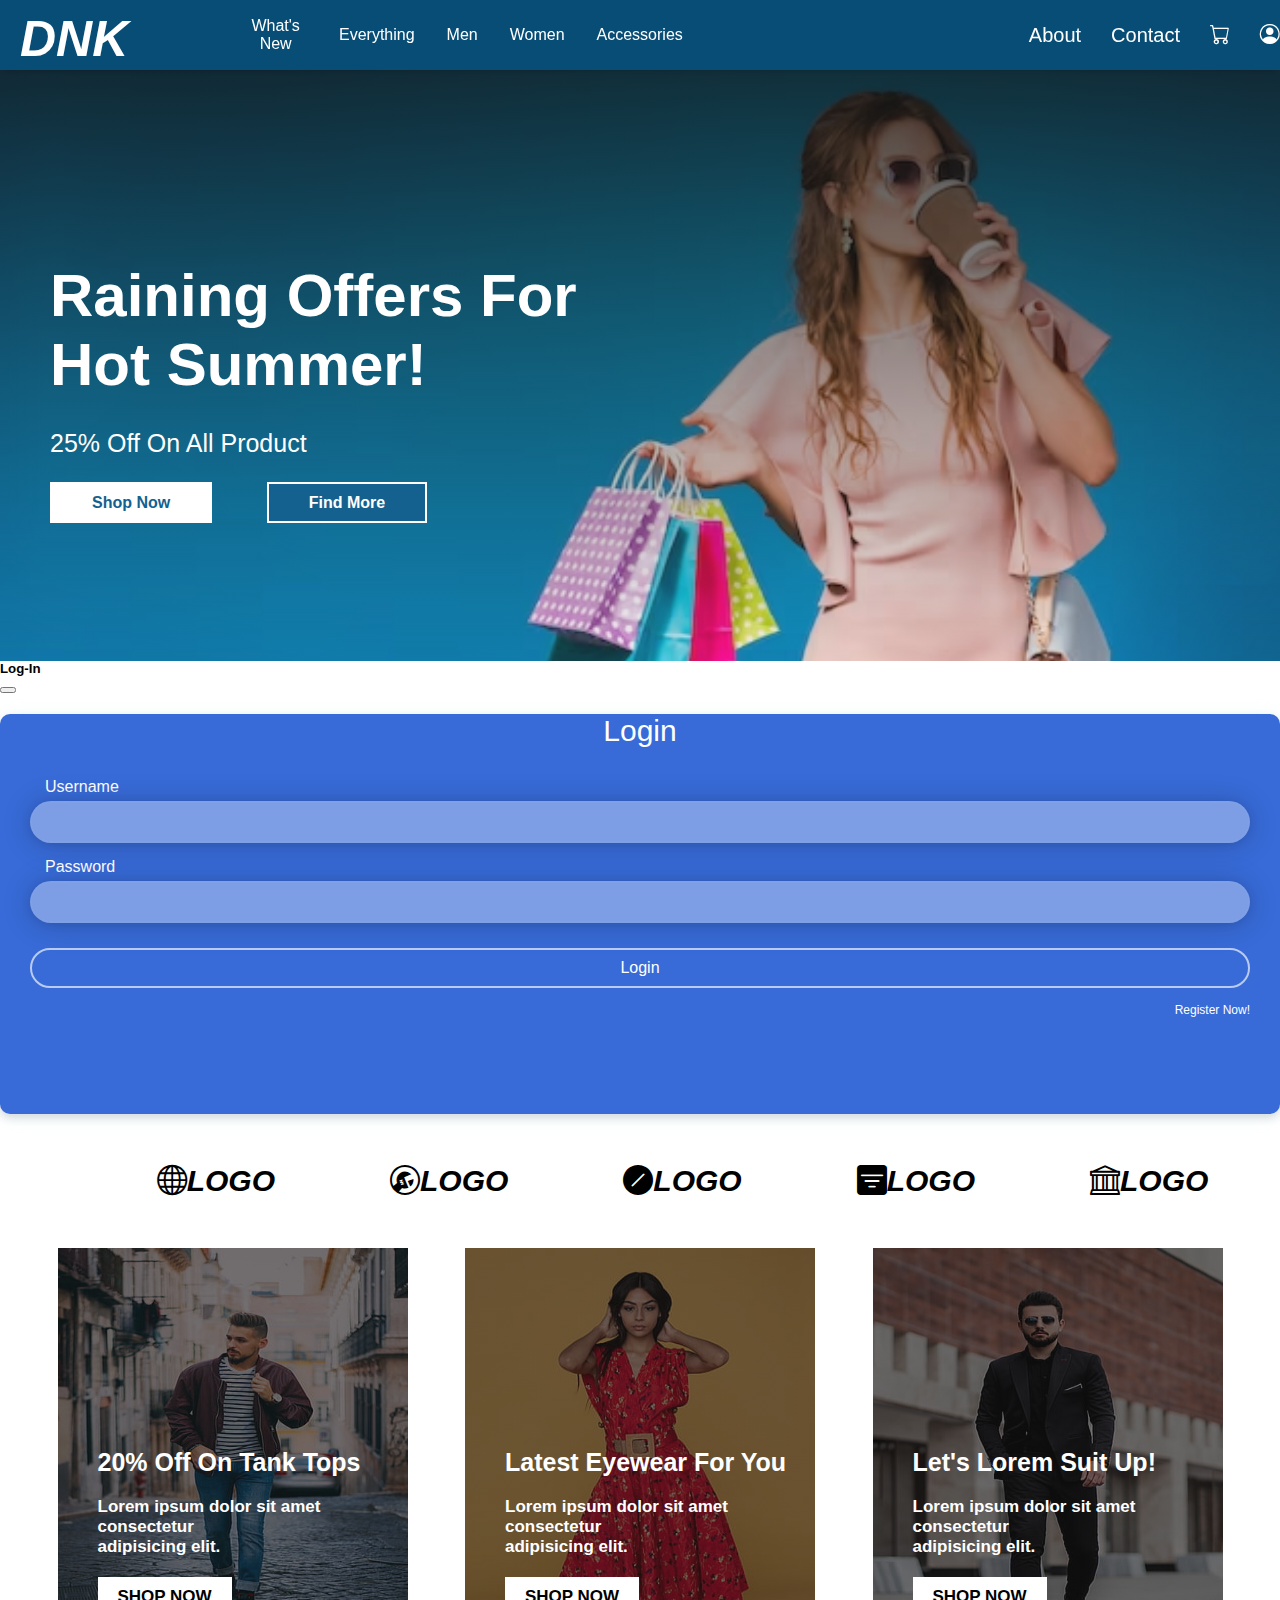
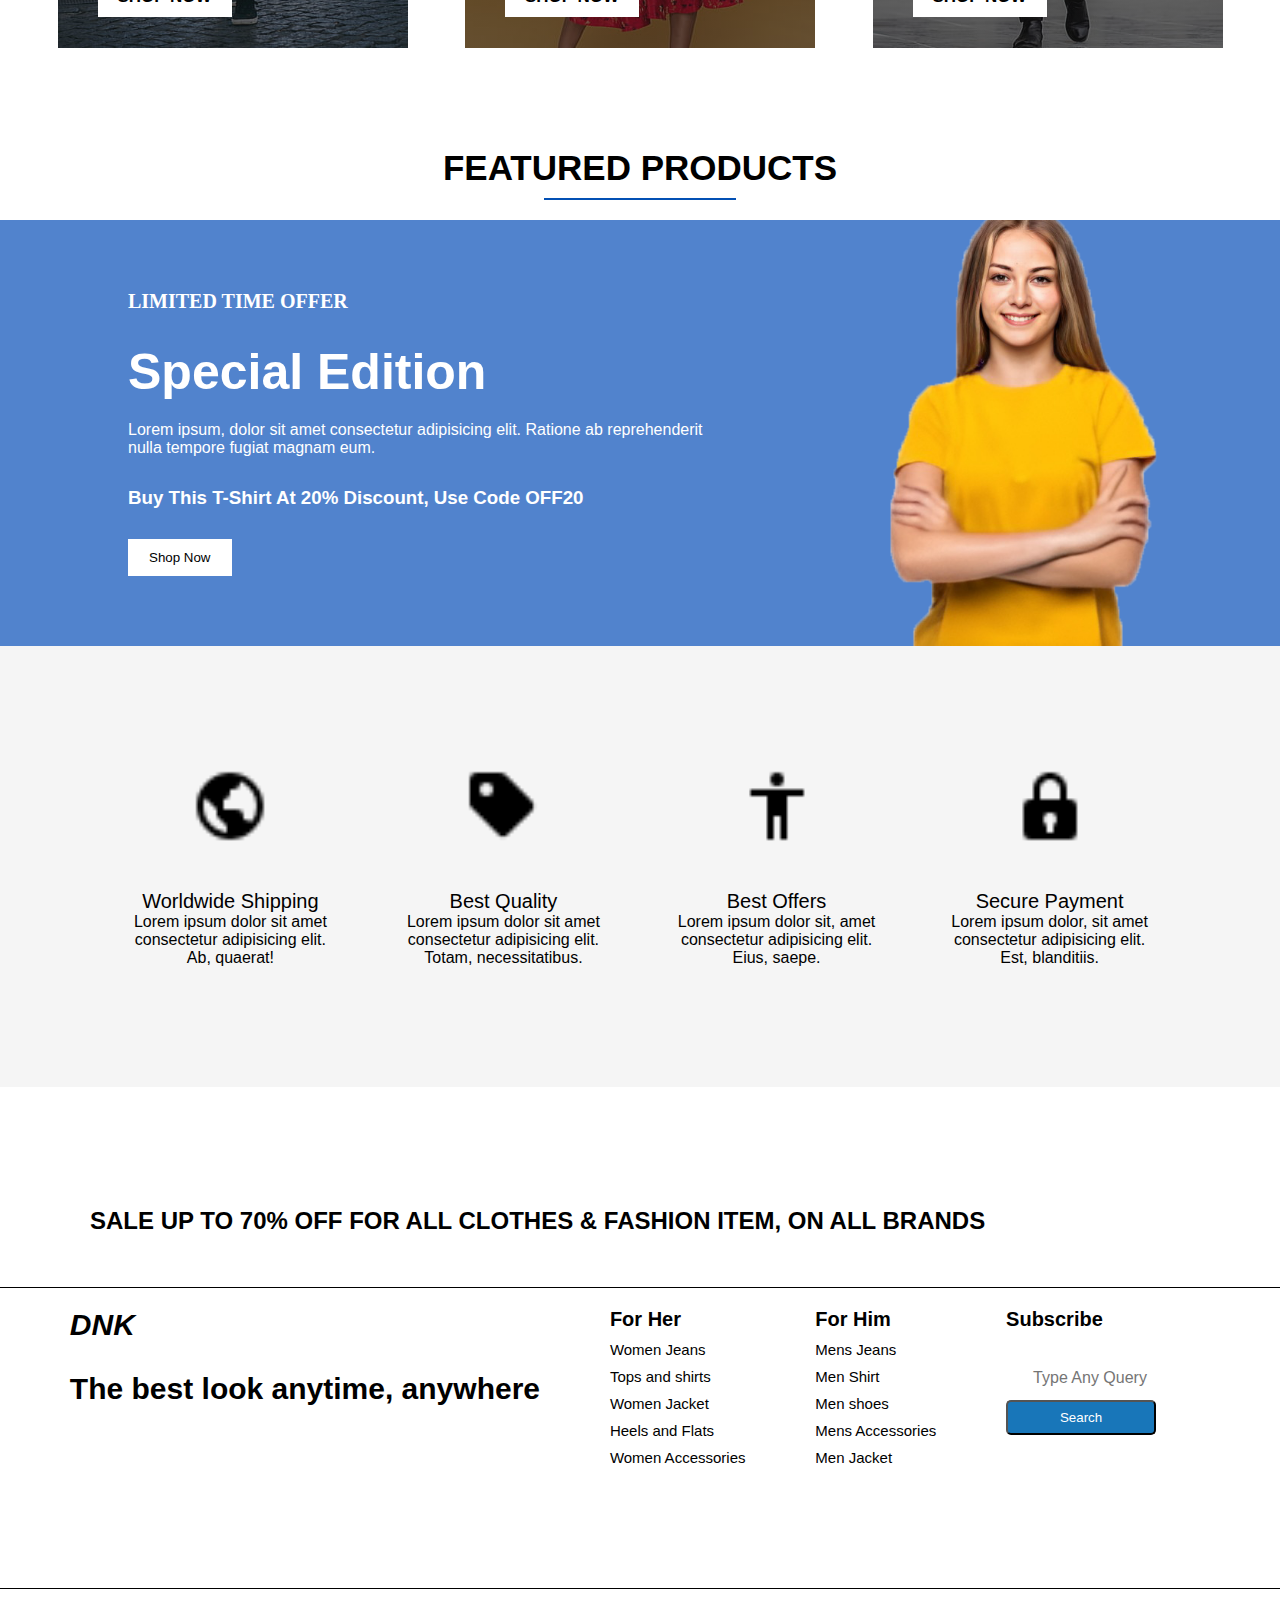
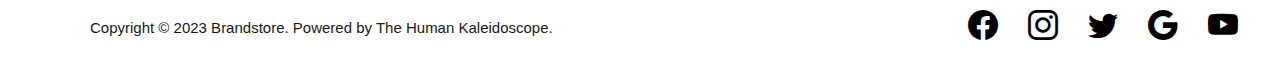
<file: index.html>
<!DOCTYPE html>
<html lang="en">

<head>
    <meta charset="UTF-8">
    <meta name="viewport" content="width=device-width, initial-scale=1.0">
    <title>DNK-Ecommerce Website</title>
    <link rel="stylesheet" href="style.css">
    <link rel="stylesheet" href="https://cdn.jsdelivr.net/npm/bootstrap-icons@1.10.5/font/bootstrap-icons.css">
    <link rel="stylesheet" href="https://cdnjs.cloudflare.com/ajax/libs/font-awesome/6.4.0/css/all.min.css">
    <link href="https://cdn.jsdelivr.net/npm/bootstrap@5.3.0/dist/css/bootstrap.min.css" rel="stylesheet"
        integrity="sha384-9ndCyUaIbzAi2FUVXJi0CjmCapSmO7SnpJef0486qhLnuZ2cdeRhO02iuK6FUUVM" crossorigin="anonymous">
    <script src="https://cdn.jsdelivr.net/npm/bootstrap@5.3.0/dist/js/bootstrap.bundle.min.js"
        integrity="sha384-geWF76RCwLtnZ8qwWowPQNguL3RmwHVBC9FhGdlKrxdiJJigb/j/68SIy3Te4Bkz"
        crossorigin="anonymous"></script>
    <div class="loader"></div>
    <link rel="stylesheet" href="login.css">
    <script src="auth.js"></script>
    <script src="productDetails.html"></script>
</head>

<body>
    <!-- Loading screen markup -->
    <div id="loading-screen">
        <p id="loading-message">Loading...</p>
    </div>
    <header>
        <nav>
            <ul class="navvbarr scrolled" id="navvbarr">
                <div class="logo">
                    <h1>DNK</h1>
                </div>
                <div class="nav-options">
                    <li class="navitem"><a href="#">What's New</a></li>
                    <li class="navitem"><a href="#">Everything</a></li>
                    <li class="navitem"><a href="#">Men</a></li>
                    <li class="navitem"><a href="#">Women</a></li>
                    <li class="navitem"><a href="#">Accessories</a></li>
                </div>
                <div class="nav-icons">

                    <a href="#">About</a>

                    <a href="#" class="Contact">Contact</i></a>
                    <a data-bs-toggle="offcanvas" href="#cart" role="button"
                        aria-controls="offcanvasExample"><i class="bi bi-cart"></i></a>
                    <a data-bs-toggle="offcanvas" href="#login" role="button" aria-controls="login"><i
                            class="bi bi-person-circle"></i></a>
                </div>
            </ul>
        </nav>

        <!-- Cart  -->
        <section class="cart">
            <div class="offcanvas offcanvas-end" tabindex="-1" id="cart"
                aria-labelledby="cart">
                <div class="offcanvas-header">
                    <h5 class="offcanvas-title" id="offcanvasExampleLabel">Cart</h5>
                    <button type="button" class="btn-close" data-bs-dismiss="offcanvas" aria-label="Close"></button>
                </div>
                <div class="offcanvas-body" id="cartItems">

                </div>
                <a href="./checkout.html"><button class="btn btn-info rounded-5 btn-CO">check out <i class="bi bi-arrow-right"></i></button></a>
            </div>
        </section>
        
        <div class="hero-part">
            <h1>Raining Offers For <br>Hot Summer!</h1>
            <h5>25% Off On All Product</h5>
            <br>
            <br>
            <a href="#" class="hero-btn1">Shop Now</a>
            <a href="#" class="hero-btn2">Find More</a>
        </div>

        <!-- Log-In -->
        <section class="login">
            <div class="offcanvas offcanvas-end show text-bg-light" tabindex="-1" id="login" aria-labelledby="login">

                <div class="offcanvas-header">
                    <h5 class="offcanvas-title" id="offcanvasExampleLabel">Log-In</h5>
                    <button type="button" class="btn-close-white" data-bs-dismiss="offcanvas"
                        aria-label="Close"></button>
                </div>
                <form action="" id="form" class="form">
                    <div class="containerL">
                        <div class="header">
                            <header>Login</header>
                        </div>
                        <div class="input-container">
                            <div class="input-field">
                                <label for="user">Username</label>
                                <input type="text" name="username" id="user" required>
                            </div>

                            <div class="input-field">
                                <label for="pass">Password</label>
                                <input type="password" name="password" id="pass" required>
                            </div>

                            <div class="input-field">

                                <input type="submit" class="submit" name="submit" value="Login">
                            </div>
                            <span><a href="./register.html">Register Now!</a></span>
                        </div>
                    </div>
                </form>
            </div>
        </section>
    </header>
    <main>
        <!-- Section 2 -->
        <section class="sec2">
            <div class="icon">
                <ul>
                    <li><i class="bi bi-globe">LOGO</i></li>
                    <li><i class="bi bi-wrench-adjustable-circle">LOGO</i></li>
                    <li><i class="bi bi-slash-circle-fill">LOGO</i></li>
                    <li><i class="bi bi-filter-square-fill">LOGO</i></li>
                    <li><i class="bi bi-bank">LOGO</i></li>
                </ul>
            </div>
        </section>
        <div class="sec2im">
            <div class="sec2img hws1">
                <h1>20% Off On Tank Tops</h1>
                <p>Lorem ipsum dolor sit amet consectetur<br> adipisicing elit.</p>
                <button>SHOP NOW</button>
            </div>
            <div class="sec2img hws2">
                <h1>Latest Eyewear For You</h1>
                <p>Lorem ipsum dolor sit amet consectetur<br> adipisicing elit.</p>
                <button>SHOP NOW</button>
            </div>
            <div class="sec2img hws3">
                <h1>Let's Lorem Suit Up!</h1>
                <p>Lorem ipsum dolor sit amet consectetur<br> adipisicing elit.</p>
                <button>SHOP NOW</button>
            </div>
        </div>
        <!-- Section 3 -->


        <section class="products" id="products">
            <div class="container">

                <div class="boxheading">
                    <h1>FEATURED PRODUCTS</h1>
                </div>
                <div class="borderbtm"></div>

                <div class="products">
                    <div class="row" id="productsRow">

                    </div>
                </div>
            </div>
        </section>
        <section>
            <div class="section4">
                <div>
                    <h5>Limited time offer</h5>
                    <h1>Special Edition</h1>
                    <p>Lorem ipsum, dolor sit amet consectetur adipisicing elit. Ratione ab reprehenderit<br>nulla
                        tempore fugiat magnam eum.</p>
                    <h3>Buy this t-shirt at 20% discount, use code OFF20</h3>
                    <button>Shop Now</button>
                </div>
            </div>
        </section>
        <section class="Services">
            <div class="service-all">
                <div class="cardd">
                    <img src="world-regular-24.png" class="cardd-img-top" alt="...">
                    <div class="cardd-body">
                        <h1>Worldwide Shipping</h1>
                        <p class="cardd-text">Lorem ipsum dolor sit amet consectetur adipisicing elit. Ab, quaerat!</p>
                    </div>
                </div>

                <div class="cardd">
                    <img src="purchase-tag-solid-24.png" class="cardd-img-top" alt="...">
                    <div class="cardd-body">
                        <h1>Best Quality</h1>
                        <p class="cardd-text">Lorem ipsum dolor sit amet consectetur adipisicing elit. Totam,
                            necessitatibus.</p>
                    </div>
                </div>

                <div class="cardd">
                    <img src="body-regular-24.png" class="cardd-img-top" alt="...">
                    <div class="cardd-body">
                        <h1>Best Offers</h1>
                        <p class="cardd-text">Lorem ipsum dolor sit, amet consectetur adipisicing elit. Eius, saepe.</p>
                    </div>
                </div>

                <div class="cardd">
                    <img src="lock-solid-24.png" class="cardd-img-top" alt="...">
                    <div class="cardd-body">
                        <h1>Secure Payment</h1>
                        <p class="cardd-text">Lorem ipsum dolor, sit amet consectetur adipisicing elit. Est, blanditiis.
                        </p>
                    </div>
                </div>
            </div>
        </section>
    </main>
    <footer>
        <div class="foot-panel1">
            <div class="foot-panel3">
                <div class="logo1"></div>
            </div>
            <h2>SALE UP TO 70% OFF FOR ALL CLOTHES & FASHION ITEM, ON ALL BRANDS</h2>

        </div>

        <div class="foot-panel2">
            <ul class="h">
                <p>
                <h3><em> DNK</em></h3>
                </p>
                <a>
                    <h4>The best look anytime, anywhere</h4>
                </a>
            </ul>
            <ul>
                <p> For Her</p>
                <a>Women Jeans</a>
                <a>Tops and shirts</a>
                <a>Women Jacket</a>
                <a>Heels and Flats</a>
                <a>Women Accessories</a>
            </ul>
            <ul>
                <p>For Him</p>
                <a>Mens Jeans</a>
                <a>Men Shirt</a>
                <a>Men shoes</a>
                <a>Mens Accessories</a>
                <a>Men Jacket</a>
            </ul>
            <ul>
                <p>Subscribe</p>
                <input type="text" placeholder="Type Any Query"><br>
                <button class="buttonsearch">Search</button>
            </ul>
        </div>
        </div>
        </div>
        <div class="foot-panel4">
            <div class="copyright">
                Copyright © 2023 Brandstore. Powered by The Human Kaleidoscope.
            </div>
            <div class="iicons">
                <div class="icons123"><i class="bi bi-facebook"></i></div>
                <div class="icons123"><i class="bi bi-instagram"></i></div>
                <div class="icons123"><i class="bi bi-twitter"></i></div>
                <div class="icons123"><i class="bi bi-google"></i></i></div>
                <div class="icons123"><i class="bi bi-youtube"></i></div>
            </div>
        </div>
    </footer>
    <script src="./app.js"></script>
    <script src="https://cdn.jsdelivr.net/npm/@popperjs/core@2.11.8/dist/umd/popper.min.js"
        integrity="sha384-I7E8VVD/ismYTF4hNIPjVp/Zjvgyol6VFvRkX/vR+Vc4jQkC+hVqc2pM8ODewa9r"
        crossorigin="anonymous"></script>
    <script src="https://cdn.jsdelivr.net/npm/bootstrap@5.3.0/dist/js/bootstrap.min.js"
        integrity="sha384-fbbOQedDUMZZ5KreZpsbe1LCZPVmfTnH7ois6mU1QK+m14rQ1l2bGBq41eYeM/fS"
        crossorigin="anonymous"></script>
</body>

</html>
</file>
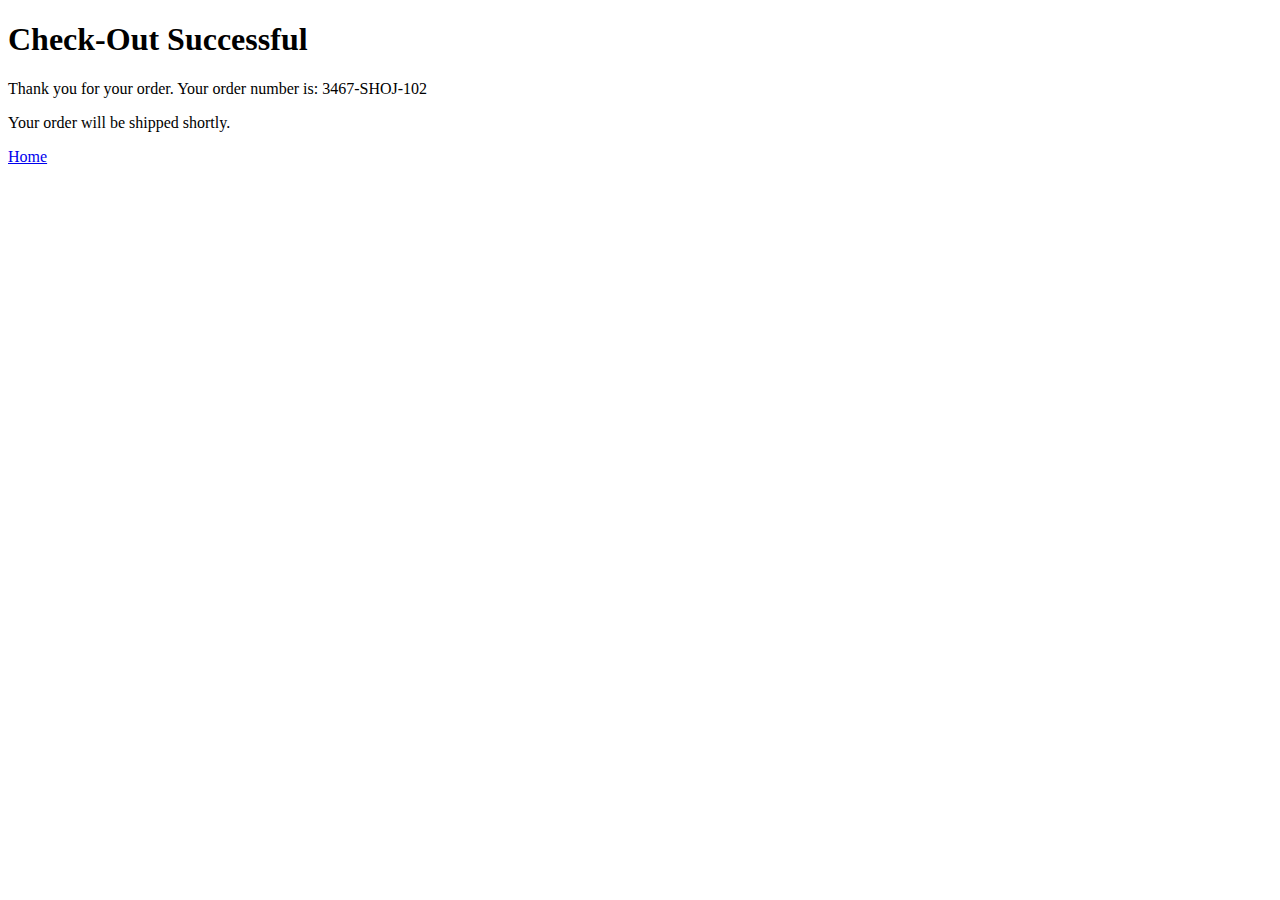
<file: checkout.html>
<!DOCTYPE html>
<html lang="en">

<head>
    <meta charset="UTF-8">
    <meta name="viewport" content="width=device-width, initial-scale=1.0">
    <title>Check-Out</title>
</head>

<body>
    <h1>Check-Out Successful</h1>
    <p>Thank you for your order. Your order number is: 3467-SHOJ-102</p>
    <p>Your order will be shipped shortly.</p>
    <a href="./index.html">Home</a>

</body>

</html>
</file>
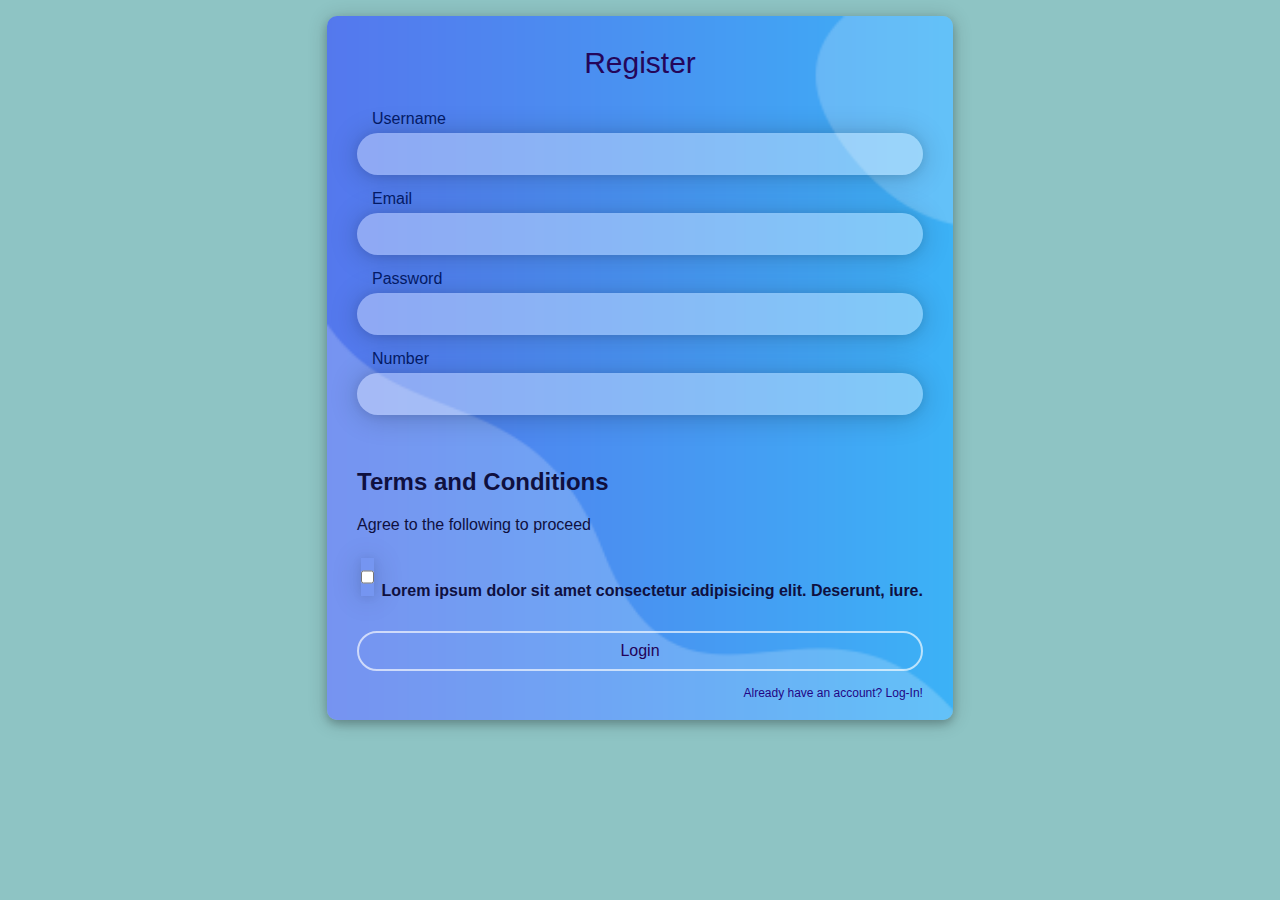
<file: register.html>
<!DOCTYPE html>
<html lang="en">

<head>
    <meta charset="UTF-8">
    <meta name="viewport" content="width=device-width, initial-scale=1.0">
    <title>Register</title>
    <link rel="stylesheet" href="register.css">
</head>

<body>
    <header>

    </header>
    <main>
        <form action="" id="form" class="form">
            <div class="container">
                <div class="header">
                    <header>Register</header>
                </div>
                <div class="input-container">
                    <div class="input-field">
                        <label for="user">Username</label>
                        <input type="text" name="username" id="user" required>
                    </div>

                    <div class="input-field">
                        <label for="email">Email</label>
                        <input type="email" name="email" id="email" required>
                    </div>

                    <div class="input-field">
                        <label for="pass">Password</label>
                        <input type="password" name="password" id="pass" required>
                    </div>

                    <div class="input-field">
                        <label for="number">Number</label>
                        <input type="number" name="number" id="number" required>
                    </div>
                    <br>
                    <div class="TT">
                        <h2 class="h2">Terms and Conditions</h2>
                        <p>Agree to the following to proceed</p>
                        <h4> <input type="checkbox" name="checkbox1" id="checkbox1" required> Lorem ipsum dolor sit amet
                            consectetur adipisicing elit. Deserunt, iure.</h4>
                    </div>

                    <div class="input-field">

                        <input type="submit" class="submit" name="submit" value="Login">
                    </div>
                    <span><a href="./index.html">Already have an account? Log-In!</a></span>
                </div>
            </div>
        </form>
    </main>
    <footer>

    </footer>
</body>

</html>
</file>
<file: style.css>
* {
    margin: 0;
    font-family: Arial, sans-serif;
}

/* Loading screen styles */
#loading-screen {
    display: flex;
    align-items: center;
    justify-content: center;
    position: fixed;
    top: 0;
    left: 0;
    width: 100%;
    height: 100%;
    background-color: #f2f2f2;
    z-index: 9999;
}

#loading-message {
    font-size: 24px;
    font-weight: bold;
    color: #333;
}

.logo {
    font-size: 25px;
    color: white;
    font-style: italic;
    font-family: Tahoma;
    margin-left: 20px;
    margin-top: 10px;
    cursor: pointer;
}

.logo span {
    color: red;

}

.navvbarr {
    background-color: #1d75a8;
    position: fixed;
    transition: background-color 0.3s ease;
}

.navvbarr.scrolled {
    box-shadow: 0 5px 5px -5px rgba(0, 0, 0, .2);
    background-color: rgb(7, 77, 117)
}

ul.navvbarr {
    list-style-type: none;
    margin: 0;
    padding: 0;
    overflow: hidden;
    background-color: #053e5f00;
    display: flex;
    width: 100%;
    height: 70px;
}

.nav-options {
    display: flex;
    margin-left: 100px;
    align-items: center;
}

li.navitem a {
    display: block;
    color: white;
    text-align: center;
    padding: 14px 16px;
    text-decoration: none;
}

li.navitem a:hover {
    background-color: #156da0;
    transition: all .42s ease;
}

.nav-icons {
    margin-left: 300px;
    display: flex;
    align-items: center;
    justify-content: center;
}

.nav-icons a {
    color: white;
    text-decoration: none;
    padding-left: 30px;
    font-size: 20px;
    transition: all .42s ease;
}

.nav-icons a:hover {
    color: aliceblue;
    transform: scale(1.2);
}

.hero-part {
    background-image: linear-gradient(rgba(21, 21, 21, 0.8), rgba(161, 161, 161, 0.1)), url("download.jpg");
    background-repeat: no-repeat;
    background-size: cover;
    width: 100%;
    height: 600px;
}

.hero-part h1 {
    color: white;
    font-size: 60px;
    font-weight: 600;
    padding-top: 200px;
    padding-left: 50px;
}

.hero-part h5 {
    color: white;
    font-size: 25px;
    font-weight: lighter;
    padding-top: 30px;
    padding-left: 50px;
}

.hero-part a {
    text-decoration: none;
    margin-left: 50px;
    border: 2px solid white;
    padding: 10px 40px;
}

.hero-btn1 {
    background-color: white;
    color: #14618F;
    font-weight: 600;
}

.hero-btn2 {
    color: white;
    font-weight: 600;
    background-color: #14618F;
}

.hero-btn1:hover {
    background-color: #14618F;
    color: white;
}

.hero-btn2:hover {
    background-color: white;
    color: #14618F;

}

.icon ul {
    list-style-type: none;
    padding: 0;
    display: flex;
    align-items: center;
}

.icon ul li {
    display: flex;
    align-items: center;
    margin-right: 10px;
    justify-content: center;
    padding-left: 100px;
}


.icon ul li i {
    margin-right: 5px;
}

.icon {
    justify-content: space-evenly;
    align-items: center;
    width: 100%;
    display: flex;
    margin: 50px 0px;
    font-weight: 600;
    font-size: 30px;
}

.sec2im {
    display: flex;
    justify-content: space-evenly;
    align-items: center;
}

.sec2img {
    height: 400px;
    width: 350px;
    color: white;
}

.hws1 {
    background-image: linear-gradient(rgba(21, 21, 21, 0.6), rgba(21, 21, 21, 0.6)), url("desktop-wallpaper-men-and-women-fashion-models-men-thumbnail.jpg");
    background-size: 350px 400px;
    background-repeat: no-repeat;


}

.hws2 {
    background-image: linear-gradient(rgba(21, 21, 21, 0.6), rgba(21, 21, 21, 0.6)), url("desktop-wallpaper-10-clothing-hq-fashion-of-women-thumbnail.jpg");
    background-size: 350px 400px;
    background-repeat: no-repeat;
}

.hws3 {
    background-image: linear-gradient(rgba(21, 21, 21, 0.6), rgba(21, 21, 21, 0.6)), url("desktop-wallpaper-mens-fashion-men-clothing-thumbnail.jpg");
    background-size: 350px 450px;
    background-repeat: no-repeat;
}

.sec2img h1 {
    margin-top: 200px;
    margin-left: 40px;
    margin-bottom: 20px;
    font-size: 25px;
}

.sec2img p {
    margin-left: 40px;
    margin-bottom: 20px;
    font-size: 17px;
    font-weight: 600;
}

.sec2img button {
    margin-left: 40px;
    margin-bottom: 20px;
    font-size: 17px;
    font-weight: 600;
    padding: 10px 20px;
    color: black;
    background-color: white;
    border: white;
}

.sec2img button:hover {
    color: white;
    background-color: black;
    border: black;
}


.boxheading {
    text-align: center;
    width: 40%px;
    margin: 10px auto
}

.boxheading h1 {
    margin-top: 100px;
    font-size: 35px;
}

.borderbtm {
    border-bottom: 2px solid #0350b4;
    width: 15%;
    margin: 10px auto;
    margin-bottom: 20px;
}

.product {
    padding: 10px;
    margin-bottom: 30px;
    margin-left: 50px;
    display: inline-block;
    align-items: center;
}

.product:hover {
    background-color: rgba(255, 255, 255, 0.788);
    box-shadow: 5px 5px 10px gray;
}

.product img {
    width: 250px;
    height: 160px;
}

.product h3 {
    margin: 0;
    padding: 2px;
}

.product p {
    margin-top: 15px;
    padding: 2px;
}

.productname {
    margin-top: 15px;
    font-size: 25px;
    padding: 2px;
}

.ratinstar {
    color: #0350b4;
    padding: 2px;
}

.margin{
    margin: 5px;
}

.btns {
    background-color: #ffffff98;
    height: 30px;
    width: 120px;
    border: 2px solid rgb(0, 47, 255);
    border-radius: 5px;
    color: rgb(0, 47, 255);
    font-size: 15px;
    font-weight: 700;
    padding: 2px;
}

.btns:hover {
    font-weight: 100;
    color: rgb(255, 255, 255);
    background-color: #0350b4;
    transition: all .42s ease;
    cursor: pointer;
}

.section4 {
    background-color: rgb(81, 131, 205);
    display: flex;
    height: auto;
    background-image: url("sec4.png");
    background-repeat: no-repeat;
    background-position-x: right;
    background-position-y: bottom;
    background-size: 800px;
    width: 100%;
    max-width: 100%;
}
.btn-CO{
    margin-left: 37%;
    margin-bottom: 10px;
    border: #333;
    border-radius: 25px;
    background-color: #14618F;
}

.section4 div {
    padding: 70px 10%;
    color: white
}

.section4 div h5 {
    font-size: 20px;
    font-family: 'Times New Roman', Times, serif;
    text-transform: uppercase;
}

.section4 div h1 {
    font-size: 50px;
    font-family: Arial, Helvetica, sans-serif;
    text-transform: capitalize;
    margin-top: 30px;
}

.section4 div p {
    margin-top: 20px;
    font-weight: 500;
}

.section4 div h3 {
    margin-top: 30px;
    text-transform: capitalize;
}

.section4 div button {
    margin-top: 30px;
    text-transform: capitalize;
    background-color: white;
    color: black;
    padding: 10px 20px;
    border: 1px solid white;
}

.section4 div button:hover {
    background-color: black;
    color: white;
    border: 1px solid black;
    transition: all .42s ease;
    cursor: pointer;
}

.Services {
    background: whitesmoke;
    display: flex;
    padding-top: 120px;
    padding-bottom: 120px;
}

.service-all {
    display: flex;
    justify-content: space-between;
    width: 80%;
    margin: 0px auto;
}

.cardd {
    text-align: center;
    width: 20%;
}

.cardd-body h1 {
    font-size: 20px;
    font-weight: 500;
}

.cardd-img-top {
    width: 80px;
    height: 80px;
    margin-bottom: 40px;
}


footer {
    margin-top: 0px;
}

.foot-panel1 {
    background-color: rgb(255, 255, 255);
    text-align: left;
    color: black;
    border-bottom: 0.5px solid black;
    height: 200px;
}

.h {
    flex-flow: column wrap;
}

h2 {
    margin-left: 90px;
}

.h h3 {
    font-size: 30px;
    font-weight: bolder;
}

.h h4 {
    font-size: 20px;
}

.foot-panel2 input {
    width: 200px;
    height: 30px;
    border-radius: 10px;
    border: 2px solid gray;
    margin-top: 30px;
}

.foot-panel2 input::placeholder {
    padding-left: 5px;
}

.foot-panel2 button {
    width: 150px;
    height: 35px;
    color: white;
    background-color: rgb(24, 118, 185);
    border-radius: 5px;
    margin-top: 5px;
}

.foot-panel2 {
    background-color: white;
    color: black;
    height: 300px;
    display: flex;
    justify-content: space-evenly;

}

.foot-panel2 a {
    display: block;
    font-size: 15px;
    color: black;
    padding-top: 10px;
}

.foot-panel2 p {
    font-weight: 700;
    font-size: 20px;
    padding-top: 20px;
    font-family: Arial, Helvetica, sans-serif;
}

.foot-panel3 {
    color: black;
    background-color: white;
    height: 70px;
    display: flex;
    justify-content: center;
    align-items: center;
    margin-bottom: 50px;
}

.foot-panel4 {
    border-top: 0.5px solid black;
    background-color: white;
    color: black;
    height: 80px;
    font-size: 0.75rem;
    text-align: left;
    display: flex;
}

.pages {
    padding-top: 25px;
}

.copyright {
    padding-top: 5px;
    text-align: left;
    font-size: 15px;
    opacity: 0.9;
    margin-top: 25px;
}

.icons123 {
    font-size: 30px;
    margin-top: 5px;
    padding: 15px;
}

.iicons {
    display: flex;
    margin-left: 400px;
}

.foot-panel2 h4 {
    font-size: 30px;
}

.copyright {
    margin-left: 90px;
}

.scrolled {
    background: #034e8b;
}
</file>
<file: login.css>
.containerL {
    background-color: rgb(56, 107, 216);
    background-repeat: no-repeat;
    background-size: cover;
    border-radius: 10px;
    min-height: 400px;
    min-width: 370px;
    box-shadow: 0 4px 8px 0 rgba(60, 92, 102, 0.2),
        0 2px 20px 0 rgba(190, 226, 223, 0.2);
}

.header {
    display: flex;
    justify-content: center;
    margin: 20px 0 0 0;
    font-size: 30px;
    color: #ffffff;
}

.input-container {
    margin: 30px 30px 10px 30px;
}

label {
    color: #ffffff;
    margin: 0 0 5px 15px;
}

.input-field {
    display: flex;
    flex-direction: column;
    margin: 15px 0 15px 0;
}

input {
    outline: none;
    padding: 0 20px 0 20px;
    border: 2px solid rgba(255, 255, 255, 0.015);
    background: rgba(255, 255, 255, 0.35);
    height: 38px;
    box-shadow: 0 1px 10px 0 rgba(0, 0, 0, 0.085),
        0 2px 30px 0 rgba(0, 0, 0, 0.2);
    border-radius: 50px;
    font-size: 16px;
    color: #ffffff;
}

input:focus,
input:valid {
    border: 2px solid rgba(255, 255, 255, 0.65);
    background: transparent;
    box-shadow: none;
    border-radius: 30px;
}

.submit {
    background: transparent;
    height: 40px;
    border: 2px solid rgba(255, 255, 255, 0.65);
    box-shadow: none;
    transition: .3s ease-in-out;
    margin-top: 10px;
}

.submit:hover {
    color: rgb(236, 236, 243);
    cursor: pointer;
    border: 2px solid rgba(13, 13, 36, 0.377);
    background: rgba(145, 137, 229, 0.35);
    box-shadow: 0 1px 10px 0 rgba(147, 153, 240, 0.452),
        0 2px 30px 0 rgba(162, 157, 233, 0.356);

}

span {
    display: flex;
    justify-content: right;
}

span a {
    color: #ffffff;
    font-size: 12px;
    text-decoration: none;
}
</file>
<file: register.css>
@import url('https://fonts.googleapis.com/css2?family=Nunito:wght@400;600;800&display=swap');
*{
    font-family: 'Poppins', sans-serif;
}
body{
    background-color: rgb(142, 196, 196);
    display: flex;
    justify-content: center;
    align-items: center;
    min-height: 80vh;
}
.container{
    background: url("./1.png");
    background-repeat: no-repeat;
    background-size: cover;
    border-radius: 10px;
    min-height: 400px;
    min-width: 370px;
    box-shadow: 0 4px 8px 0 rgba(0,0,0,0.2),
                0 2px 20px 0 rgba(0,0,0,0.2);
    padding-top: 10px;
    padding-bottom: 10px;
}
.header{
    display: flex;
    justify-content: center;
    margin: 20px 0 0 0;
    font-size: 30px;
    color: #24065a;
}
.input-container{
    margin: 30px 30px 10px 30px;
}
label{
    color: #041b68;
    margin: 0 0 5px 15px;
}
.input-field{
    display: flex;
    flex-direction: column;
    margin: 15px 0 15px 0;
}
input{
    outline: none;
    padding: 0 20px 0 20px;
    border: 2px solid rgba(255,255,255, 0.015);
    background: rgba(255,255,255,0.35);
    height: 38px;
    box-shadow: 0 1px 10px 0 rgba(0,0,0,0.085),
                0 2px 30px 0 rgba(0,0,0,0.2);
    border-radius: 50px;
    font-size: 16px;
    color: #230258;
}
input:focus,input:valid{
    border: 2px solid rgba(255,255,255,0.65);
    background: transparent;
    box-shadow: none;
    border-radius: 30px;
}
.submit{
    background: transparent;
    height: 40px;
    border: 2px solid rgba(255,255,255,0.65);
    box-shadow: none;
    transition: .3s ease-in-out;
    margin-top: 10px;
}
.submit:hover{
    color: rgb(106,87,168);
    cursor: pointer;
    border: 2px solid rgba(255,255,255,0.016);
    background: rgba(255,255,255,0.35);
    box-shadow: 0 1px 10px 0 rgba(0,0,0,0.085),
                0 2px 30px 0 rgba(0,0,0,0.2);

}
span{
    display: flex;
    justify-content: right;
}
span a{
    color: #220685;
    font-size: 12px;
    text-decoration: none;
}
.TT{
    color: #0f103f;
}
</file>
